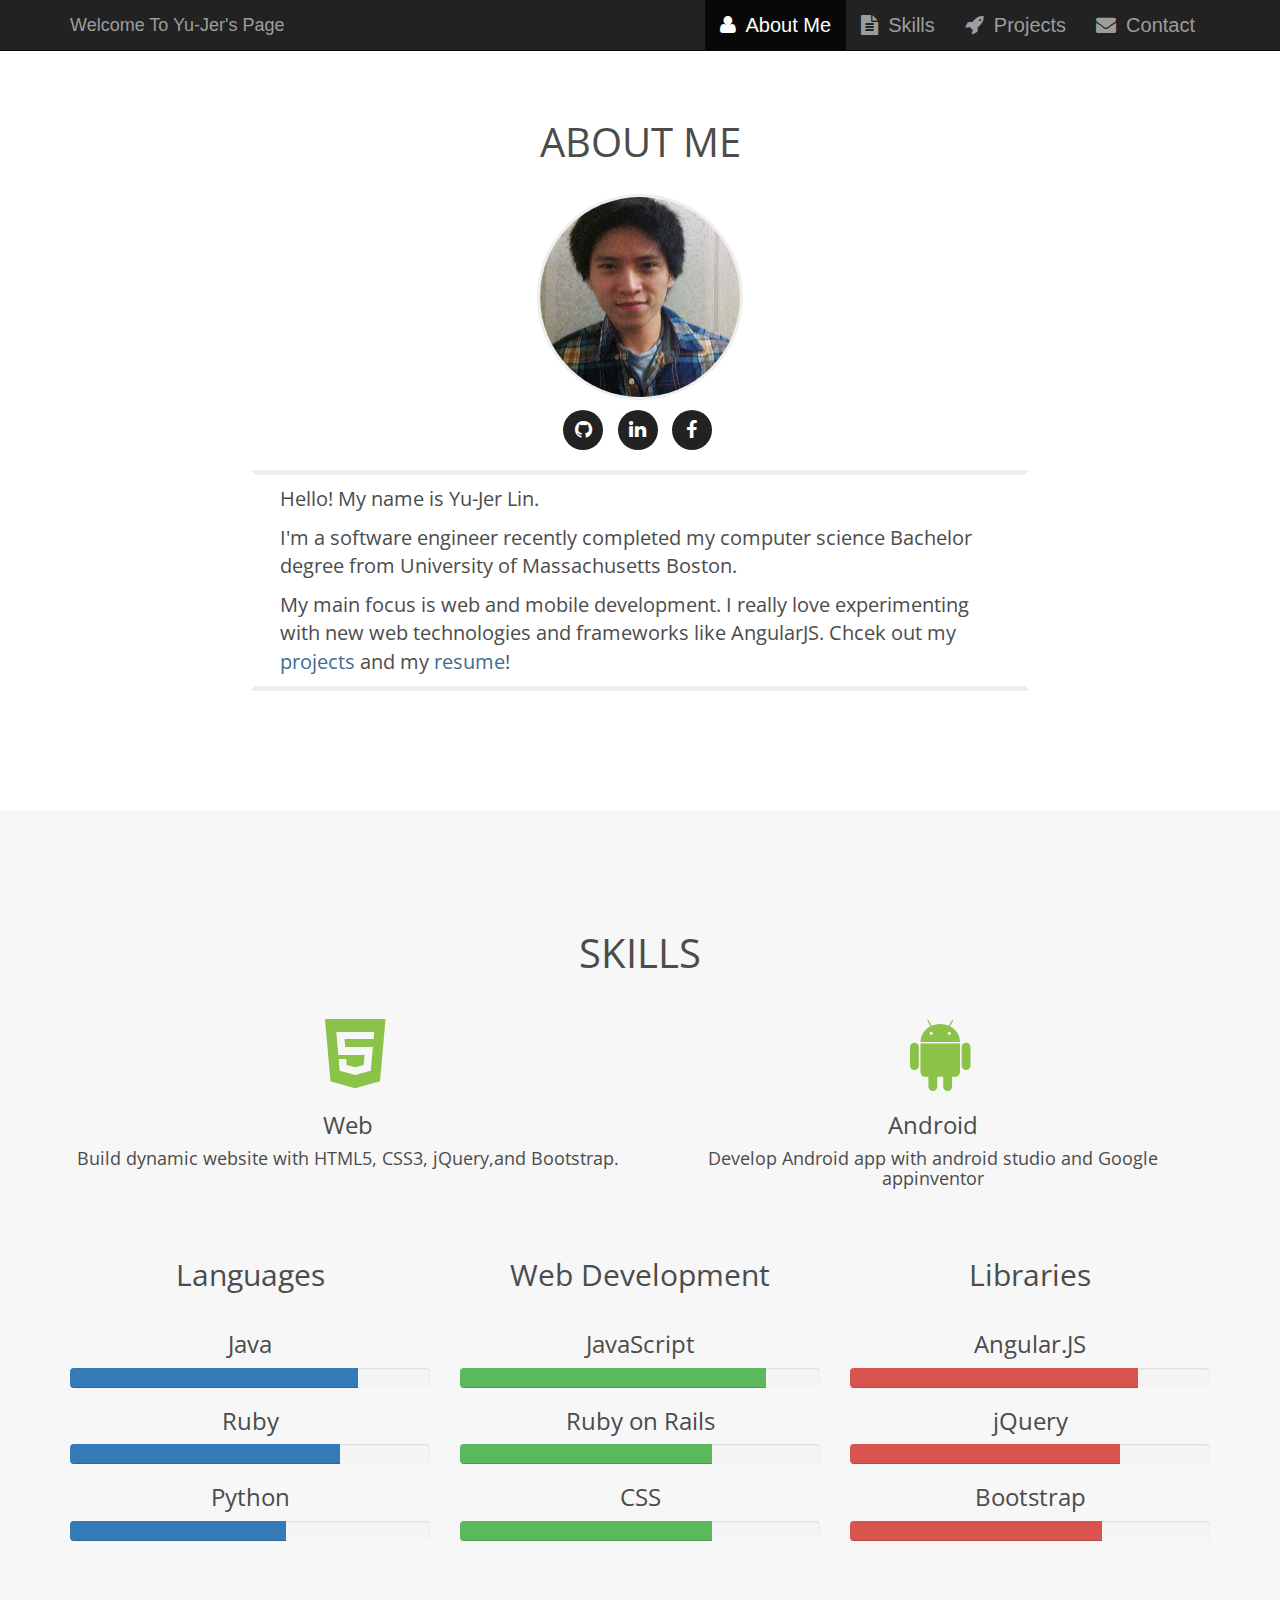
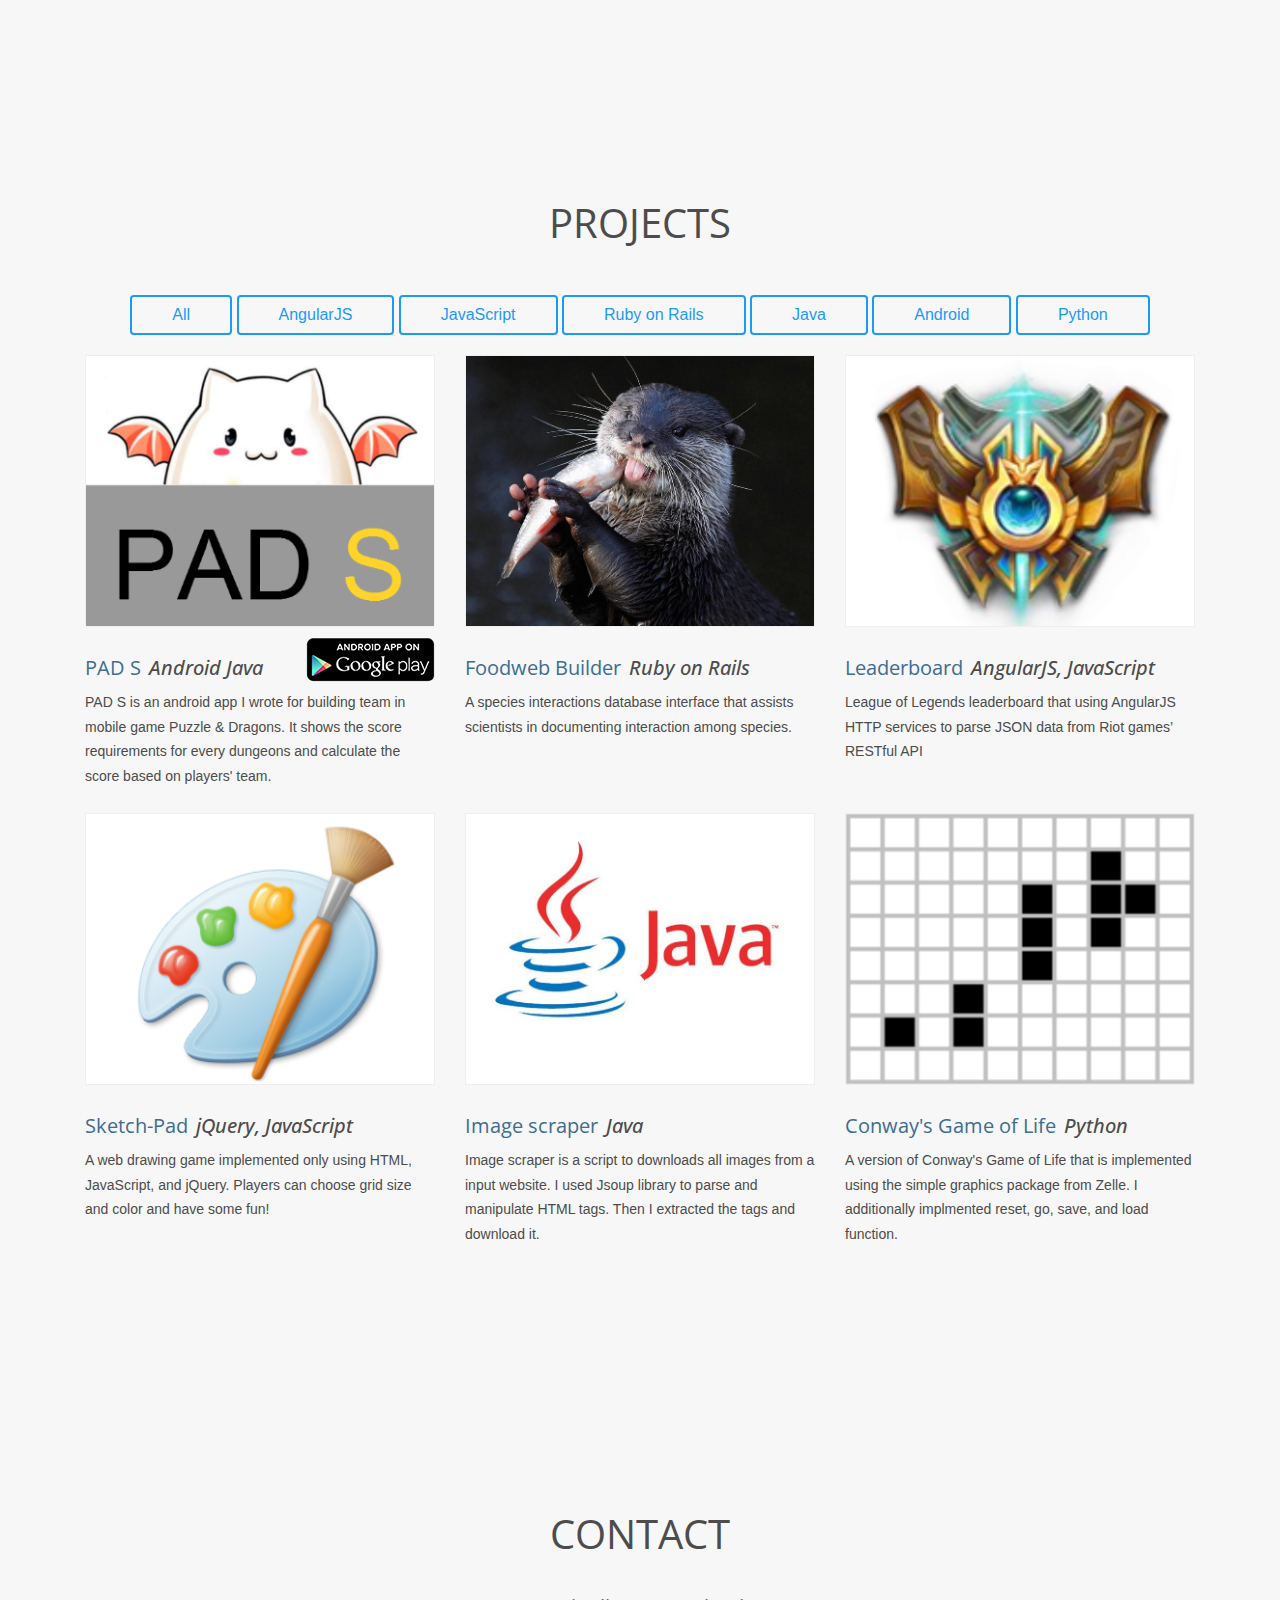
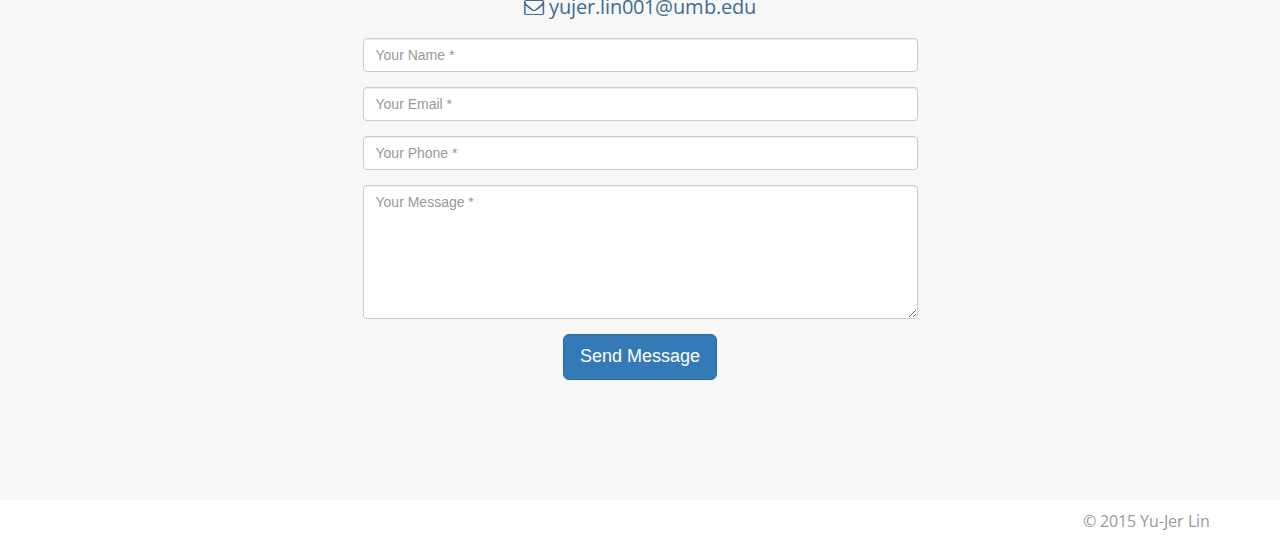
<file: index.html>
<!DOCTYPE html>
<html lang="en">

<head>

  <meta charset="utf-8">
  <meta http-equiv="X-UA-Compatible" content="IE=edge">
  <meta name="viewport" content="width=device-width, initial-scale=1">

  <title>Yu-Jer Lin</title>

  <!-- Bootstrap Core CSS -->
  <link href="css/bootstrap.min.css" rel="stylesheet">

  <!-- Custom CSS -->
  <link href="css/style.css" rel="stylesheet">

  <link href="css/buttons.css" rel="stylesheet">


  <!-- This is for the social buttons -->
  <link href="font-awesome-4.1.0/css/font-awesome.min.css" rel="stylesheet" type="text/css">
  <link href='http://fonts.googleapis.com/css?family=Open+Sans' rel='stylesheet' type='text/css'>
  <!-- HTML5 Shim and Respond.js IE8 support of HTML5 elements and media queries -->
  <!-- WARNING: Respond.js doesn't work if you view the page via file:// -->
  <!--[if lt IE 9]>
    <script src="https://oss.maxcdn.com/libs/html5shiv/3.7.0/html5shiv.js"></script>
    <script src="https://oss.maxcdn.com/libs/respond.js/1.4.2/respond.min.js"></script>
  <![endif]-->

</head>

<body data-spy="scroll" data-target="#scrollTarget">
  <!-- Navigation -->
  <nav class="navbar navbar-inverse navbar-fixed-top" role="navigation">
    <div class="container">
      <div class="navbar-header">
        <button type="button" class="navbar-toggle" data-toggle="collapse" data-target="#bs-example-navbar-collapse-1">
          <span class="sr-only">Toggle navigation</span>
          <span class="icon-bar"></span>
          <span class="icon-bar"></span>
          <span class="icon-bar"></span>
        </button>
        <a class="navbar-brand" href="#">Welcome To Yu-Jer's Page</a>
      </div>
      <div class="collapse navbar-collapse" id="scrollTarget">
        <ul class="nav navbar-nav pull-right">
          <li>
            <a href="#about">
              <i class="fa fa-user"></i>About Me
            </a>
          </li>
          <li>
            <a href="#skills">
              <i class="fa fa-file-text"></i>Skills
            </a>
          </li>
          <li>
            <a href="#projects">
              <i class="fa fa-rocket"></i>Projects
            </a>
          </li>
          <li>
            <a href="#contact">
              <i class="fa fa-envelope"></i>Contact
            </a>
          </li>
        </ul>
      </div>
    </div>
  </nav>

  <!-- About -->
  <section id="about">
    <div class="container">
      <div class="row">
        <div class="col-md-12 text-center">
          <h2 class="section-heading">ABOUT ME</h2>
        </div>
        <div class="col-md-12 text-center">
          <img src="img/me.png" alt="mypicture" class="img-circle">
          <ul class="list-inline social-buttons" >
            <li><a href="https://github.com/bon22801"><i class="fa fa-github"></i></a>
            </li>
            <li><a href="https://www.linkedin.com/pub/yujer-lin/a0/189/573"><i class="fa fa-linkedin"></i></a>
            </li>
            <li><a href="https://www.facebook.com/yujer.lin"><i class="fa fa-facebook"></i></a>
            </li>
          </ul>
        </div>
      </div>
      <div class="row"> 
        <div class="introText col-md-8 col-md-offset-2 ">
          <p class="large"> Hello! My name is Yu-Jer Lin.</p>
          <p class="large">I'm a software engineer recently completed my computer science Bachelor degree from University of Massachusetts Boston.</p>
          <p class="large"> My main focus is web and mobile development. I really love experimenting with new web technologies and frameworks like AngularJS. Chcek out my <a href="#projects">projects</a> and my <a href="resume_Yujer.pdf"> resume</a>! </p>
        </div>
      </div>
    </div>
  </section>

  <!-- Resume -->
  <section id="skills">
    <div class="container">
      <div class="row">
        <div class="col-md-12 text-center">
          <h2 class="section-heading ">Skills</h2>
        </div>
      </div>
      <div class="row">  
        <div class="col-sm-6">
          <div class="row boxFeature">
            <div class="col-xs-12">
              <i class="fa fa-html5 iconBig"></i>
            </div>
            <div class="col-xs-12">
              <h3>Web</h3>
              <h4>Build dynamic website with HTML5, CSS3, jQuery,and Bootstrap.</h4>
            </div>
          </div>
        </div>
        <div class="col-sm-6">
          <div class="row boxFeature">
            <div class="col-xs-12">
              <i class="fa fa-android iconBig"></i>
            </div>
            <div class="col-xs-12">
              <h3>Android</h3>
              <h4>Develop Android app with android studio and Google appinventor</h4>
            </div>
          </div>
        </div>
      </div>
      <div class ="row">
        <div class="col-md-4 text-center">
          <h2> Languages </h2>
          <h3> Java </h3>
          <div class="progress">
            <div class="progress-bar" role="progressbar" aria-valuenow="80" aria-valuemin="0" aria-valuemax="100" style="width: 80%;">
            </div>
          </div>
          <h3> Ruby </h3>
          <div class="progress">
            <div class="progress-bar" role="progressbar" aria-valuenow="75" aria-valuemin="0" aria-valuemax="100" style="width: 75%;">
            </div>
          </div>
          <h3> Python </h3>
          <div class="progress">
            <div class="progress-bar" role="progressbar" aria-valuenow="60" aria-valuemin="0" aria-valuemax="100" style="width: 60%;">
            </div>
          </div>
        </div>
        <div class="col-md-4 text-center">
          <h2> Web Development </h2>
          <h3> JavaScript </h3>
          <div class="progress">
            <div class="progress-bar progress-bar-success" role="progressbar" aria-valuenow="85" aria-valuemin="0" aria-valuemax="100" style="width: 85%;">
            </div>
          </div>
          <h3>  Ruby on Rails </h3>
          <div class="progress">
            <div class="progress-bar progress-bar-success" role="progressbar" aria-valuenow="70" aria-valuemin="0" aria-valuemax="100" style="width: 70%;">
            </div>
          </div>
          <h3> CSS </h3>
          <div class="progress">
            <div class="progress-bar progress-bar-success" role="progressbar" aria-valuenow="70" aria-valuemin="0" aria-valuemax="100" style="width: 70%;">
            </div>
          </div>
        </div>
        <div class="col-md-4 text-center">
          <h2>Libraries</h2>
          <h3> Angular.JS </h3>
          <div class="progress">
            <div class="progress-bar progress-bar-danger" role="progressbar" aria-valuenow="80" aria-valuemin="0" aria-valuemax="100" style="width: 80%">
            </div>
          </div>
          <h3> jQuery </h3>
          <div class="progress">
            <div class="progress-bar progress-bar-danger" role="progressbar" aria-valuenow="75" aria-valuemin="0" aria-valuemax="100" style="width: 75%">
            </div>
          </div>
          <h3> Bootstrap </h3>
          <div class="progress">
            <div class="progress-bar progress-bar-danger" role="progressbar" aria-valuenow="70" aria-valuemin="0" aria-valuemax="100" style="width: 70%">
            </div>
          </div>
        </div>
      </div>
    </div>
  </section>




  <!-- Projects -->
  <section id="projects">
    <div class="row">
      <div class="col-lg-12 text-center">
        <h2 class="section-heading">Projects</h2>
      </div>
    <!-- Projects filter buttons-->
      <div class="col-md-12">
        <div id="filters" class="text-center">  
          <button class="button button-border button-rounded button-primary" data-filter="*">All</button>
          <button class="button button-border button-rounded button-primary" data-filter=".angularJS">AngularJS</button>
          <button class="button button-border button-rounded button-primary" data-filter=".JS">JavaScript</button>
          <button class="button button-border button-rounded button-primary" data-filter=".ror">Ruby on Rails</button>
          <button class="button button-border button-rounded button-primary" data-filter=".java">Java</button>
          <button class="button button-border button-rounded button-primary" data-filter=".android">Android</button>
          <button class="button button-border button-rounded button-primary" data-filter=".python">Python</button>
        </div>
      </div>
    </div>
    <div class="container">
      <div class="isotope">
        <div class="row">
          <div class="col-md-4 portfolio-item java android">
            <img class="img-responsive" src="img/PADS.png" alt="PADS">
            <a href="https://play.google.com/store/apps/details?id=appinventor.ai_bon22801.PAD_Srank_CN">  
            <img class="img-link" src="img/googleplay.png" alt=""> 
            </a>
            <h2> <a href="https://play.google.com/store/apps/details?id=appinventor.ai_bon22801.PAD_Srank_CN">PAD S</a>
            <i> Android Java </i>
            </h2>
            <p>PAD S is an android app I wrote for building team in mobile game Puzzle & Dragons. It shows the score requirements for every dungeons and calculate the score based on players' team.</p>
          </div>
          <div class="col-md-4 portfolio-item ror">
            <img class="img-responsive" src="img/foodweb.png" alt="Foodweb Builder">
            <h2> <a href="http://databaseui.herokuapp.com/ ">Foodweb Builder</a> <i> Ruby on Rails </i> </h2>
            <p>A species interactions database interface that assists scientists in documenting interaction among species.</p>
          </div>
          <div class="col-md-4 portfolio-item angularJS JS">
            <img class="img-responsive" src="img/challenger_icon.png" alt="Leaderboard">
            <h2> <a href="Leaderboard/index.html ">Leaderboard</a> <i> AngularJS, JavaScript </i> </h2>
            <p>League of Legends leaderboard that using AngularJS HTTP services to parse JSON data from Riot games’ RESTful API</p>
          </div>
          <div class="col-md-4 portfolio-item JS">
            <img class="img-responsive" src="img/paint.png" alt="Sketch-Pad">
            <h2> <a href="Sketch-Pad/index.html ">Sketch-Pad</a> <i> jQuery, JavaScript </i> </h2>
            <p>A web drawing game implemented only using HTML, JavaScript, and jQuery. Players can choose grid size and color and have some fun!</p>
          </div>
          <div class="col-md-4 portfolio-item java">
            <img class="img-responsive" src="img/java.png" alt="Image_Scraper">
            <h2> <a href="https://github.com/bon22801/Image_Scraper">Image scraper</a> <i> Java </i> </h2>
            <p> Image scraper is a script to downloads all images from a input website. I used Jsoup library to parse and manipulate HTML tags. Then I extracted the tags and download it. </p>
          </div>
          <div class="col-md-4 portfolio-item python">
            <img class="img-responsive" src="img/life.png" alt="Conway's Game of Life">
            <h2> <a href="https://github.com/bon22801/Game-of-Life">Conway's Game of Life</a>  <i> Python </i> </h2>
            <p>A version of Conway's Game of Life that is implemented using the simple graphics package from Zelle. I additionally implmented reset, go, save, and load function.</p>
          </div>
        </div> 
      </div>
    </div>
  </section>
    
  <!-- contact -->
  <section id="contact">
    <div class="container">
      <div class="row">
        <div class="col-lg-12 text-center">
          <h2 class="section-heading">Contact</h2>
        </div>
      </div>
      <div class="row">
        <div class="col-lg-12 text-center">
          <h4> <a href="mailto:yujer.lin001@umb.edu"><i class="fa fa-envelope-o"></i> yujer.lin001@umb.edu</a> </h4>
          <form name="sentMessage" id="contactForm" novalidate>
            <div class="row">
              <div class="col-md-6 col-md-offset-3">
                <div class="form-group">
                  <input type="text" class="form-control" placeholder="Your Name *" id="name" required data-validation-required-message="Please enter your name.">
                  <p class="help-block text-danger"></p>
                </div>
                <div class="form-group">
                  <input type="email" class="form-control" placeholder="Your Email *" id="email" required data-validation-required-message="Please enter your email address.">
                  <p class="help-block text-danger"></p>
                </div>
                <div class="form-group">
                  <input type="tel" class="form-control" placeholder="Your Phone *" id="phone" required data-validation-required-message="Please enter your phone number.">
                  <p class="help-block text-danger"></p>
                </div>
                <div class="form-group">
                  <textarea class="form-control" rows="6" placeholder="Your Message *" id="message" required data-validation-required-message="Please enter a message."></textarea>
                  <p class="help-block text-danger"></p>
                </div>
              </div>
              <div class="clearsx"></div>
              <div class="col-lg-12 text-center">
                <div id="success"></div>
                <button type="submit" class="btn btn-lg btn-primary">Send Message</button>
              </div>
            </div>
          </form>
        </div>
      </div>
    </div>
  </section>

  
  <!-- Footer -->
  <footer>
    <div class="container">
      <div class="row">
        <div class="col-lg-12">
          <p>© 2015 Yu-Jer Lin</p>
        </div>
      </div>
      <!-- /.row -->
    </div>
  </footer>


  <!-- jQuery -->
  <script src="js/jquery.js"></script>

  <!-- Bootstrap Core JavaScript -->
  <script src="js/bootstrap.min.js"></script>

  <!-- Contact Form JavaScript -->
  <script src="js/jqBootstrapValidation.js"></script>
  <script src="js/scrollSpy.js"></script>
  <script src="js/contact_me.js"></script>
  <script src="js/isotope.pkgd.min.js"></script>
  <script src="js/imagesloaded.pkgd.min.js"></script>
</body>

</html>
</file>
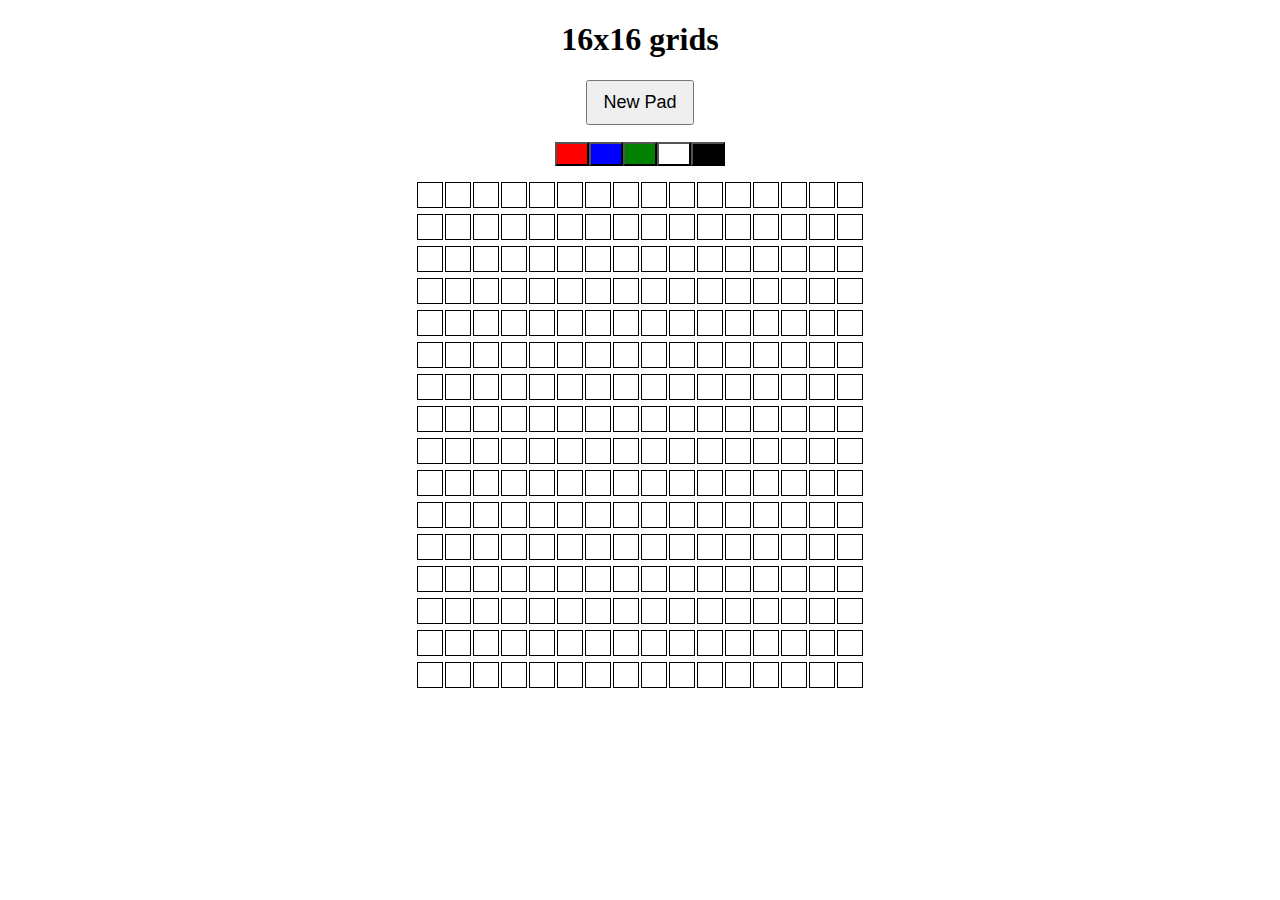
<file: Sketch-Pad/index.html>
<!DOCTYPE html>
<html>
<html lang="en">

<head>
	<meta charset='utf-8'>
	<link href="style.css" rel="stylesheet">
	<script src="http://ajax.googleapis.com/ajax/libs/jquery/1.11.0/jquery.min.js"></script>
	<script src="jQuery.js"></script>
	<title> The Sketch-Pad </title>
</head>

<body>
</body>
</html>
</file>
<file: css/style.css>
body {
    font-size: 16px;
    background-color: #fff;

}

i {
    font-size: 20px;
    font-weight: 500
}

h1, h2, h3, h4, h5, h6, p {
font-family: 'Open Sans', sans-serif, Montserrat,"Helvetica Neue",Helvetica,Arial;
color: #4C4C4C;
font-weight: 400;
}

a {color: #3E6D92;
font-size: 20px
}




section {
padding: 120px 0;
}

section h2.section-heading {
    text-transform: uppercase;
    margin-top: 0;
    margin-bottom: 30px;
    font-size: 40px;
}


ul.social-buttons {
    margin-top: 10px;
    margin-bottom: 0;
}

ul.social-buttons li a {
display: block;
width: 40px;
height: 40px;
border-radius: 100%;
font-size: 20px;
line-height: 40px;
outline: 0;
color: #fff;
background-color: #222;
-webkit-transition: all .3s;
-moz-transition: all .3s;
transition: all .3s;
}


ul.social-buttons li a:hover,
ul.social-buttons li a:focus,
ul.social-buttons li a:active {
    background-color: #fed136;
}



/* ---- nav ----  */


.nav i{
    margin-right: 10px;
}



/* ---- about ----  */


#about p.large {
font-size: 20px;
margin: 10px;
}

#about img {
    border: 3px solid #eee;
}

.introText {
margin-top:20px;
border: 5px solid #eee;
border-radius: 3px;
border-left-color: #ffffff;
border-right-color: #ffffff;
}




/* ---- skill ----  */


#skills {
    background-color: #F7F7F7;
}
#skills h2 {
    margin-bottom: 40px;
}
.iconBig {
font-size: 77px;
margin-left: 15px;
color:#8bc349
}

.boxFeature {
    margin-bottom: 40px;
    text-align: center;
}

/* ---- projects ----  */

#projects {
    background-color: #F7F7F7;
}

.img-responsive{
    width: 100%;
    height: auto;
    border:1px solid #eee;
}
.portfolio-item {
    margin-bottom: 15px;
}

.portfolio-item p{
    font-family: sans-serif;
    font-size: 14px;
    line-height: 1.75;
    font-weight: 500;

}

.img-link {
    margin-top: 10px;
    margin-bottom: 0px;
    float:right;
}

#filters {
    margin: 20px 0px;
}

/* ---- contract ----  */

#contact {
    background-color: #F7F7F7;
}

#contact form{
    padding-top:10px;
}


/* ---- footer ----  */


footer {
    margin: 10px 0px;
}

footer p {
    text-align: right;
    color: #999;
}
</file>
<file: Sketch-Pad/style.css>
body{
	text-align: center;
}

button{
	padding: 10px 15px;
	margin-bottom: 15px;
	font-size:18px;
}

.colors{
	width: 30
	height:;
}

#red{
	background-color: red;
}
#blue{
	background-color: blue;
}
#green{
	background-color: green;
}
#white{
	background-color: white;
}
#black{
	background-color: black;
}

.grid{
	margin: 1px;
	display: inline-block;
	height: 1.5em;
	width: 1.5em;
	border: 1px solid black;

}

.new_row{
	clear:both;
}

.red{
	background-color: red;
}
.blue{
	background-color: blue;
}
.green{
	background-color: green;
}
.white{
	background-color: white;
}
.black{
	background-color: black;
}

.container {
	margin: 0px auto;
}
</file>
